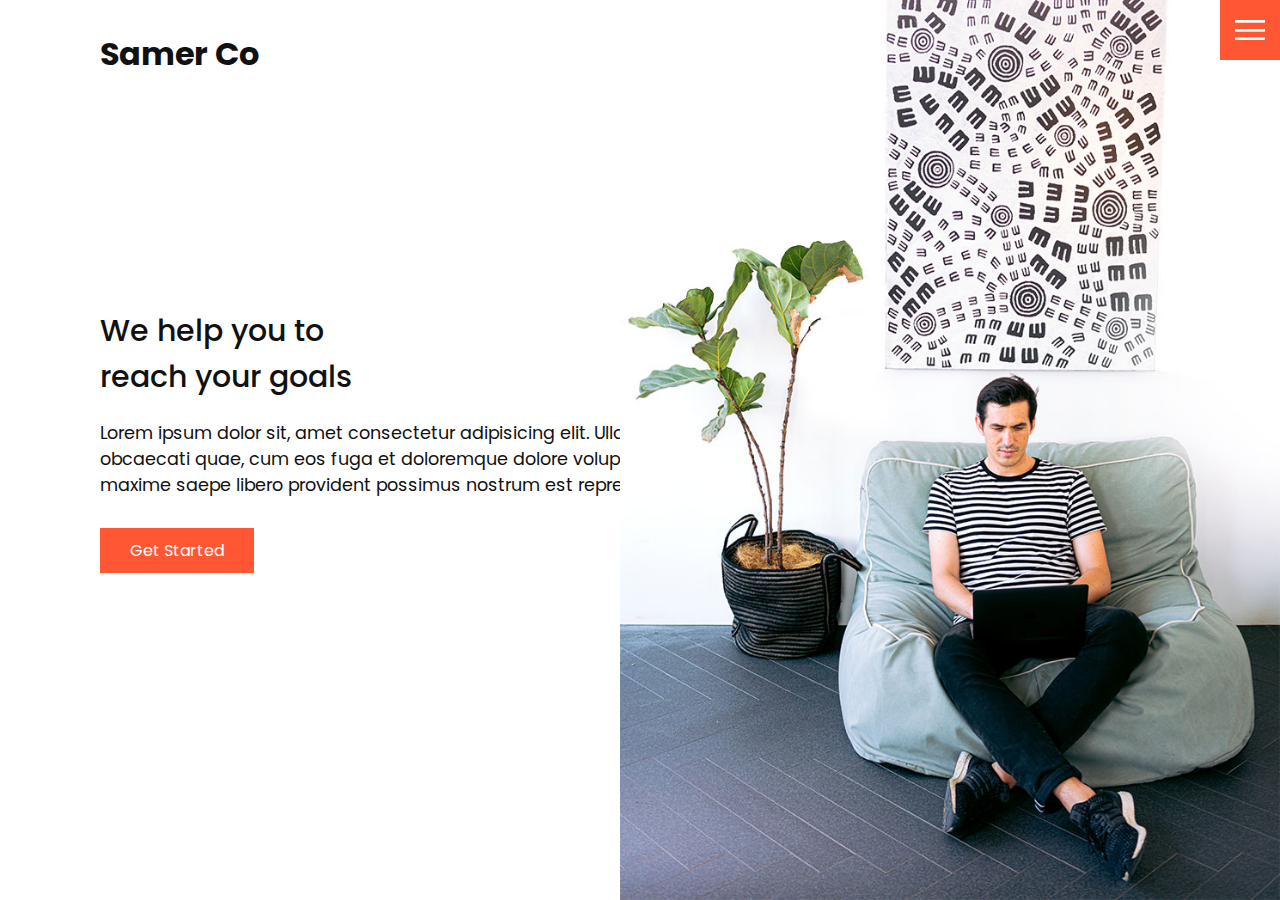
<file: index.html>
<html lang="en">

<head>
    <meta charset="UTF-8">
    <meta name="viewport" content="width=device-width, initial-scale=1.0">
    <!-- font awesome library -->
    <!-- <link rel="stylesheet" href="https://cdnjs.cloudflare.com/ajax/libs/font-awesome/5.15.1/css/all.min.css" integrity="sha512-+4zCK9k+qNFUR5X+cKL9EIR+ZOhtIloNl9GIKS57V1MyNsYpYcUrUeQc9vNfzsWfV28IaLL3i96P9sdNyeRssA==" crossorigin="anonymous" /> -->
    <link rel="stylesheet" href="style.css">
    <title>Samer Co</title>
</head>

<body>
    <header>
        <div class="logo">Samer Co</div>
        <div class="toggle"></div>
        <div class="nav">
            <ul>
                <li><a href="index.html">Home</a></li>
                <li><a href="services.html">Services</a></li>
                <li><a href="work.html">Work</a></li>
                <li><a href="contact.html">Contact</a></li>
            </ul>
            <div class="soical">
                <ul>
                    <li>
                        <a href="#"><img src="./facebook.png" target="_blank" alt="facebook"></a>
                    </li>
                    <li>
                        <a href="#"><img src="./twitter.png" target="_blank" alt="twitter"></a>
                    </li>
                    <li>
                        <a href="#"><img src="./instagram.png" target="_blank" alt="instagram"></a>
                    </li>
                </ul>
                <a class="email-icon" href="mailto:Samer@damascusaroma.com"><img src="email.png" alt="Email"></a>
            </div>
        </div>
    </header>
    <!-- --------------------------------------------- -->
    <section class="home">
        <img src="home-img.jpg" class="home-img" alt="home-img">
        <div class="home-contact">
            <h1>We help you to <br> reach your goals</h1>
            <p>Lorem ipsum dolor sit, amet consectetur adipisicing elit. Ullam consectetur obcaecati quae, cum eos fuga et doloremque dolore voluptates placeat nam maxime saepe libero provident possimus nostrum est reprehenderit! Nisi.S</p>
            <a href="contact.html" class="button">Get Started</a>
        </div>

    </section>

    <script src="script.js "></script>
</body>

</html>
</file>
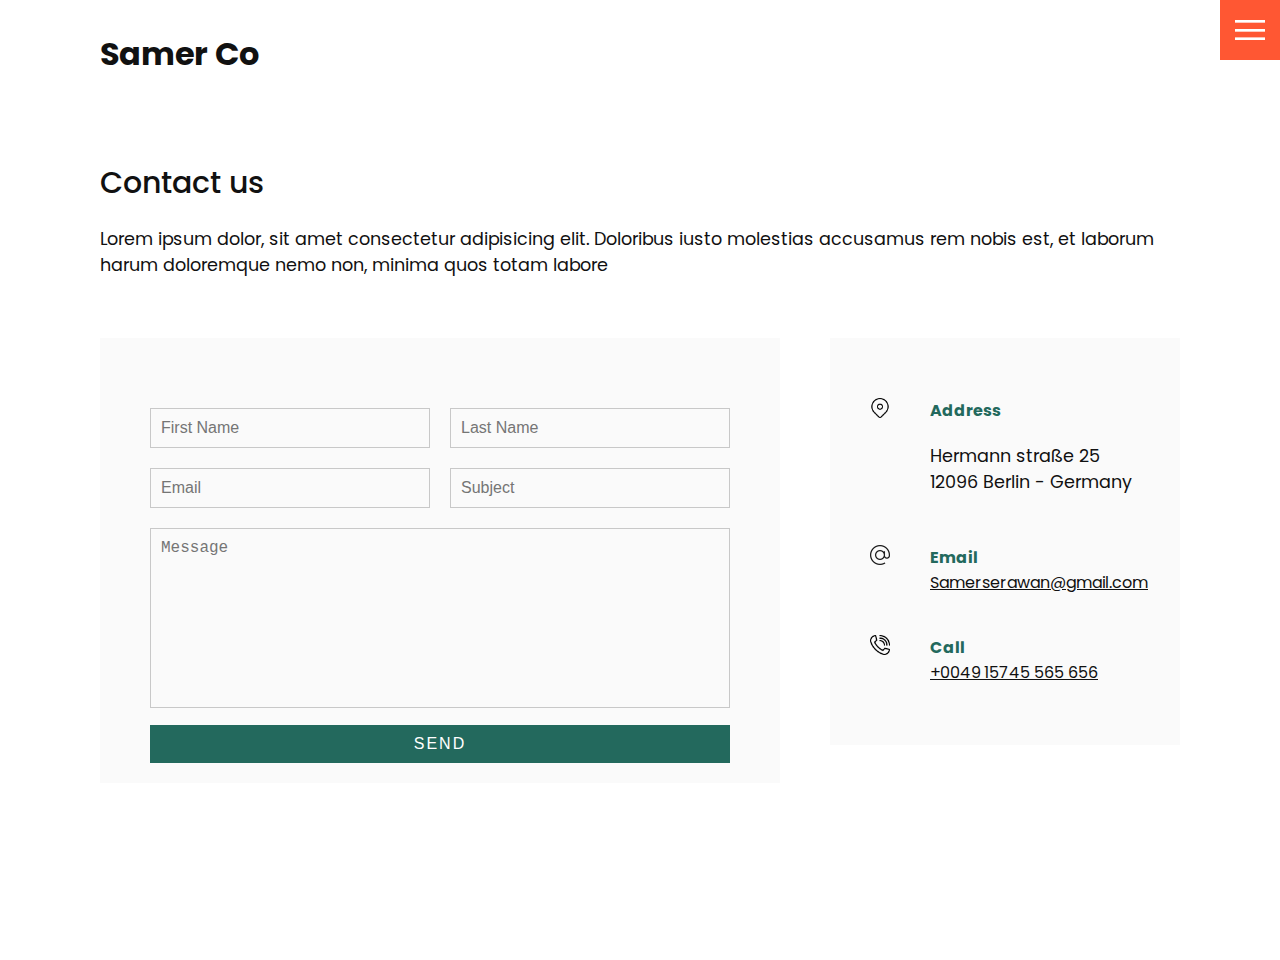
<file: contact.html>
<!DOCTYPE html>
<html lang="en">

<head>
    <meta charset="UTF-8" />
    <meta http-equiv="X-UA-Compatible" content="IE=edge" />
    <meta name="viewport" content="width=device-width, initial-scale=1.0" />
    <link rel="stylesheet" href="style.css" />
    <title>Samer Co</title>
</head>

<body>
    <header>
        <div class="logo">Samer Co</div>
        <div class="toggle"></div>
        <div class="nav">
            <ul>
                <li><a href="index.html">Home</a></li>
                <li><a href="services.html">Services</a></li>
                <li><a href="work.html">Work</a></li>
                <li><a href="contact.html">Contact</a></li>
            </ul>
            <div class="soical">
                <ul>
                    <li>
                        <a href="#"><img src="./facebook.png" target="_blank" alt="facebook"></a>
                    </li>
                    <li>
                        <a href="#"><img src="./twitter.png" target="_blank" alt="twitter"></a>
                    </li>
                    <li>
                        <a href="#"><img src="./instagram.png" target="_blank" alt="instagram"></a>
                    </li>
                </ul>
                <a class="email-icon" href="mailto:Samer@damascusaroma.com"><img src="./email.png" alt="Email"></a>
            </div>
        </div>
    </header>

    <section>
        <div class="title">
            <h1>Contact us</h1>
            <p>
                Lorem ipsum dolor, sit amet consectetur adipisicing elit. Doloribus iusto molestias accusamus rem nobis est, et laborum harum doloremque nemo non, minima quos totam labore
            </p>
        </div>
        <div class="contact">
            <div class="contact-form">
                <form>
                    <div class="row">
                        <div class="input50">
                            <input type="text" placeholder="First Name" />
                        </div>
                        <div class="input50">
                            <input type="text" placeholder="Last Name" />
                        </div>
                    </div>
                    <div class="row">
                        <div class="input50">
                            <input type="text" placeholder="Email" />
                        </div>
                        <div class="input50">
                            <input type="text" placeholder="Subject" />
                        </div>
                    </div>
                    <div class="row">
                        <div class="input100">
                            <textarea placeholder="Message"></textarea>
                        </div>
                    </div>
                    <div class="row">
                        <div class="input100">
                            <input type="submit" value="Send" />
                        </div>
                    </div>
                </form>
            </div>

            <div class="contact-info">
                <div class="info-box">
                    <img src="./address.png" class="contact-icon" alt="" />
                    <div class="details">
                        <h4>Address</h4>
                        <p>Hermann straße 25 <br> 12096 Berlin - Germany</p>
                    </div>
                </div>
                <div class="info-box">
                    <img src="./email.png" class="contact-icon" alt="" />
                    <div class="details">
                        <h4>Email</h4>
                        <a href="mailto:Samerserawan@gmail.com">Samerserawan@gmail.com</a>

                    </div>
                </div>
                <div class="info-box">
                    <img src="./call.png" class="contact-icon" alt="" />
                    <div class="details">
                        <h4>Call</h4>
                        <a href="tel:++0049 15745 565 656">+0049 15745 565 656</a>

                    </div>
                </div>
            </div>
        </div>
    </section>
    <script src="script.js"></script>
</body>

</html>
</file>
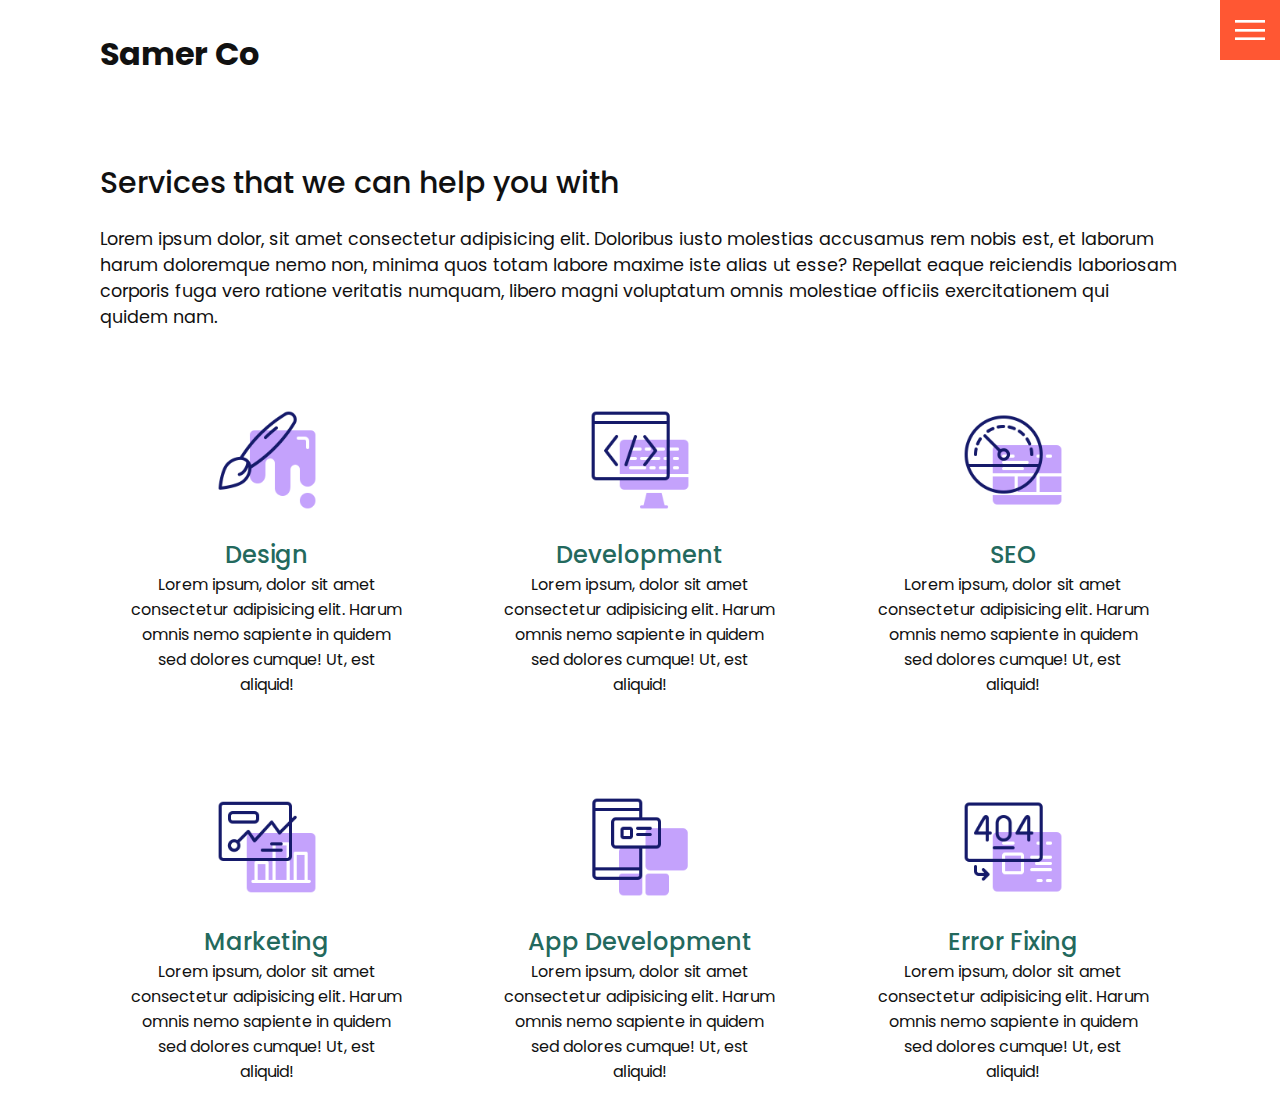
<file: services.html>
<!DOCTYPE html>
<html lang="en">

<head>
    <meta charset="UTF-8" />
    <meta http-equiv="X-UA-Compatible" content="IE=edge" />
    <meta name="viewport" content="width=device-width, initial-scale=1.0" />
    <link rel="stylesheet" href="style.css" />
    <title>Samer Co</title>
</head>

<body>
    <header>
        <div class="logo">Samer Co</div>
        <div class="toggle"></div>
        <div class="nav">
            <ul>
                <li><a href="index.html">Home</a></li>
                <li><a href="services.html">Services</a></li>
                <li><a href="work.html">Work</a></li>
                <li><a href="contact.html">Contact</a></li>
            </ul>
            <div class="soical">
                <ul>
                    <li>
                        <a href="#"><img src="./facebook.png" target="_blank" alt="facebook"></a>
                    </li>
                    <li>
                        <a href="#"><img src="./twitter.png" target="_blank" alt="twitter"></a>
                    </li>
                    <li>
                        <a href="#"><img src="./instagram.png" target="_blank" alt="instagram"></a>
                    </li>
                </ul>
                <a class="email-icon" href="mailto:Samer@damascusaroma.com"><img src="./email.png" alt="Email"></a>
            </div>
        </div>
    </header>

    <section>
        <div class="title">
            <h1>Services that we can help you with</h1>
            <p>
                Lorem ipsum dolor, sit amet consectetur adipisicing elit. Doloribus iusto molestias accusamus rem nobis est, et laborum harum doloremque nemo non, minima quos totam labore maxime iste alias ut esse? Repellat eaque reiciendis laboriosam corporis fuga vero
                ratione veritatis numquam, libero magni voluptatum omnis molestiae officiis exercitationem qui quidem nam.
            </p>
        </div>
        <div class="services">
            <div class="service">
                <div class="icon">
                    <img src="./001.png" alt="" />
                </div>
                <h2>Design</h2>
                Lorem ipsum, dolor sit amet consectetur adipisicing elit. Harum omnis nemo sapiente in quidem sed dolores cumque! Ut, est aliquid!
            </div>
            <div class="service">
                <div class="icon">
                    <img src="./002.png" alt="" />
                </div>
                <h2>Development</h2>
                Lorem ipsum, dolor sit amet consectetur adipisicing elit. Harum omnis nemo sapiente in quidem sed dolores cumque! Ut, est aliquid!
            </div>
            <div class="service">
                <div class="icon">
                    <img src="./003.png" alt="" />
                </div>
                <h2>SEO</h2>
                Lorem ipsum, dolor sit amet consectetur adipisicing elit. Harum omnis nemo sapiente in quidem sed dolores cumque! Ut, est aliquid!
            </div>
            <div class="service">
                <div class="icon">
                    <img src="./004.png" alt="" />
                </div>
                <h2>Marketing</h2>
                Lorem ipsum, dolor sit amet consectetur adipisicing elit. Harum omnis nemo sapiente in quidem sed dolores cumque! Ut, est aliquid!
            </div>
            <div class="service">
                <div class="icon">
                    <img src="./005.png" alt="" />
                </div>
                <h2>App Development</h2>
                Lorem ipsum, dolor sit amet consectetur adipisicing elit. Harum omnis nemo sapiente in quidem sed dolores cumque! Ut, est aliquid!
            </div>
            <div class="service">
                <div class="icon">
                    <img src="./006.png" alt="" />
                </div>
                <h2>Error Fixing</h2>
                Lorem ipsum, dolor sit amet consectetur adipisicing elit. Harum omnis nemo sapiente in quidem sed dolores cumque! Ut, est aliquid!
            </div>
        </div>
    </section>

    <script src="script.js"></script>
</body>

</html>
</file>
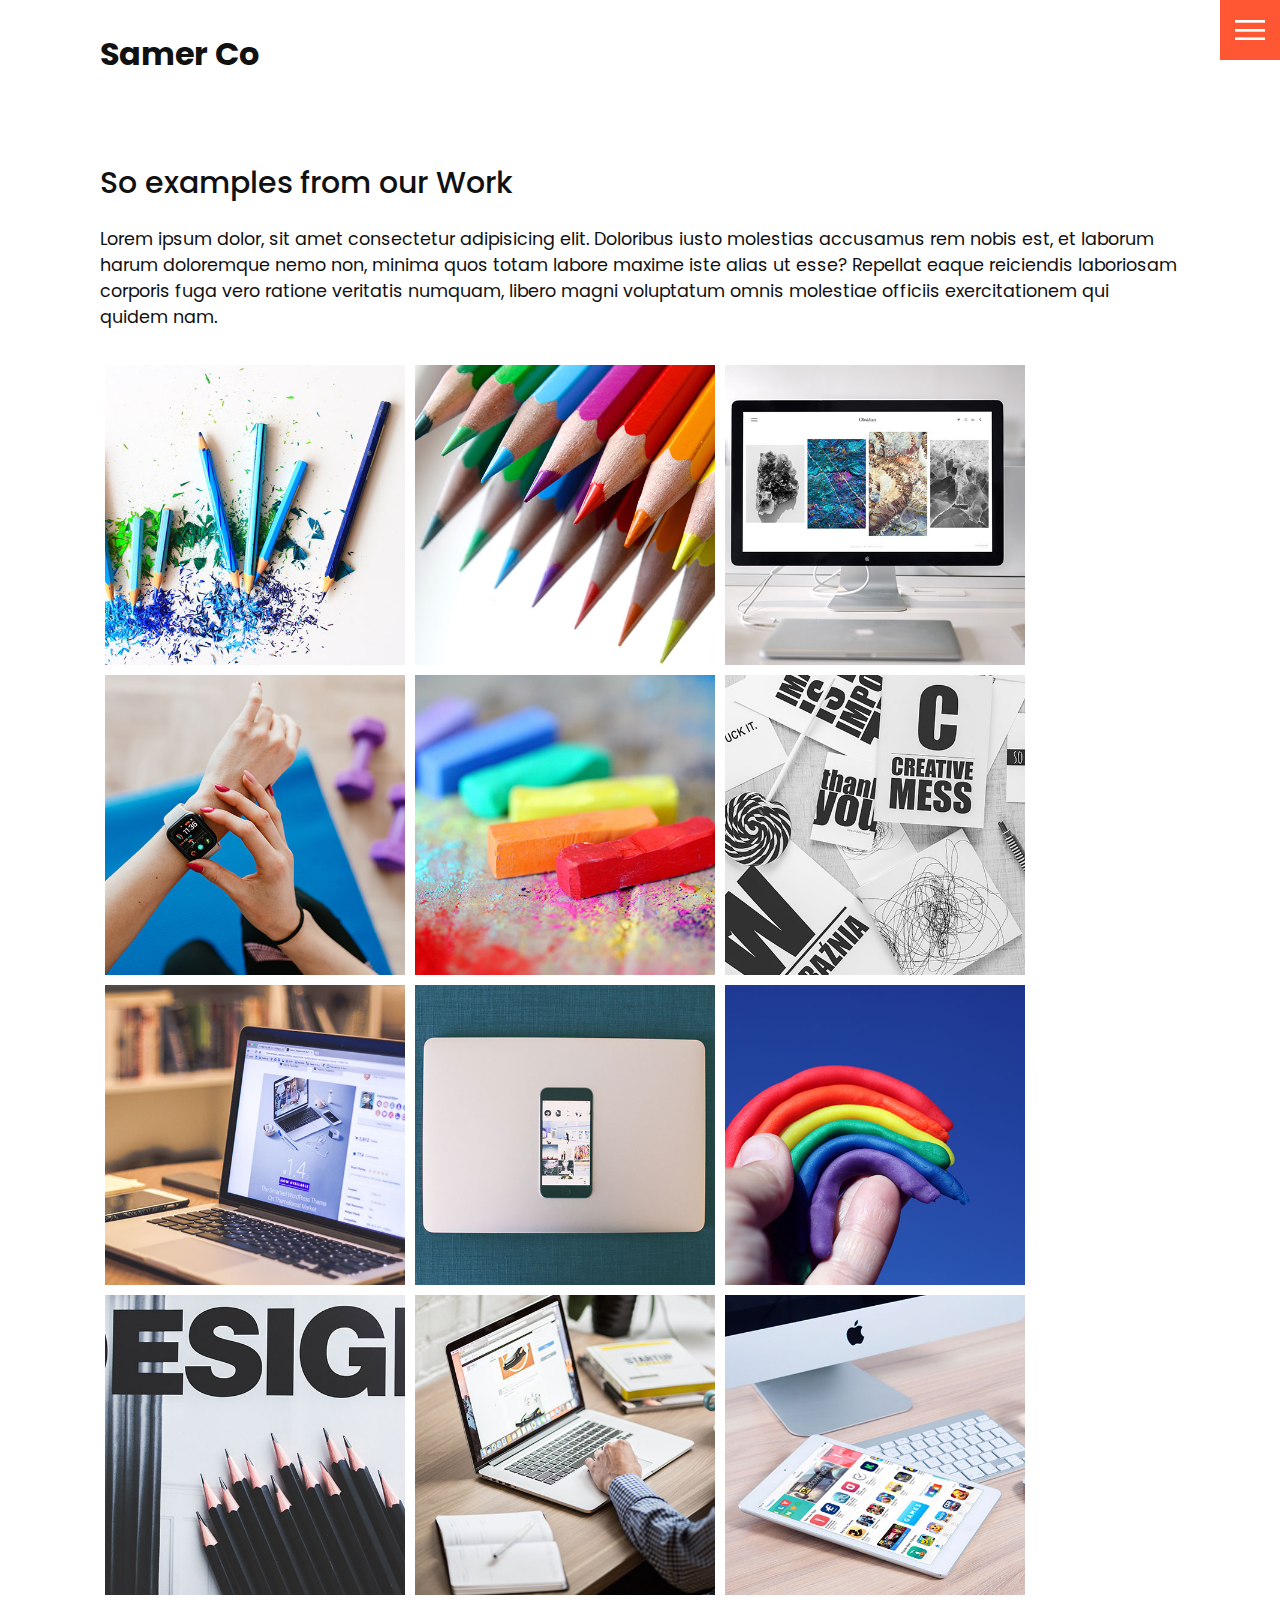
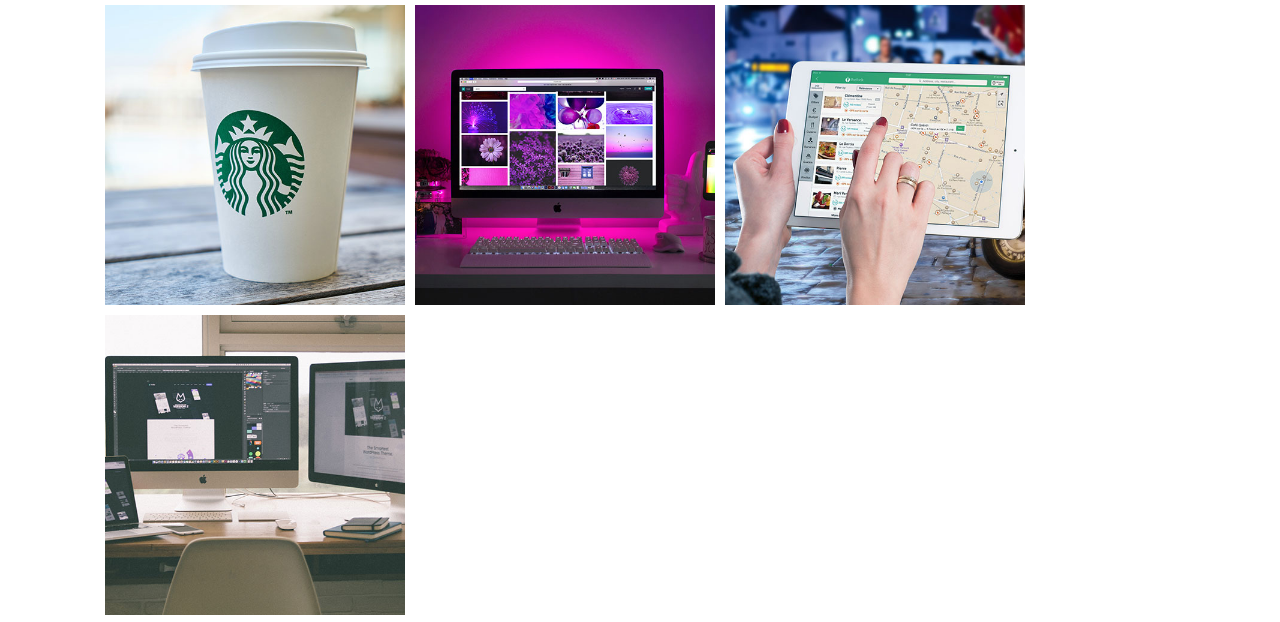
<file: work.html>
<!DOCTYPE html>
<html lang="en">

<head>
    <meta charset="UTF-8" />
    <meta http-equiv="X-UA-Compatible" content="IE=edge" />
    <meta name="viewport" content="width=device-width, initial-scale=1.0" />
    <link rel="stylesheet" href="style.css" />
    <title>Samer Co</title>
</head>

<body>
    <header>
        <div class="logo">Samer Co</div>
        <div class="toggle"></div>
        <div class="nav">
            <ul>
                <li><a href="index.html">Home</a></li>
                <li><a href="services.html">Services</a></li>
                <li><a href="work.html">Work</a></li>
                <li><a href="contact.html">Contact</a></li>
            </ul>
            <div class="soical">
                <ul>
                    <li>
                        <a href="#"><img src="./facebook.png" target="_blank" alt="facebook"></a>
                    </li>
                    <li>
                        <a href="#"><img src="./twitter.png" target="_blank" alt="twitter"></a>
                    </li>
                    <li>
                        <a href="#"><img src="./instagram.png" target="_blank" alt="instagram"></a>
                    </li>
                </ul>
                <a class="email-icon" href="mailto:Samer@damascusaroma.com"><img src="./email.png" alt="Email"></a>
            </div>
        </div>
    </header>

    <section>
        <div class="title">
            <h1>So examples from our Work</h1>
            <p>
                Lorem ipsum dolor, sit amet consectetur adipisicing elit. Doloribus iusto molestias accusamus rem nobis est, et laborum harum doloremque nemo non, minima quos totam labore maxime iste alias ut esse? Repellat eaque reiciendis laboriosam corporis fuga vero
                ratione veritatis numquam, libero magni voluptatum omnis molestiae officiis exercitationem qui quidem nam.
            </p>
        </div>
        <div class="protfolio">
            <div class="item">
                <img src="./portfolio-item1.jpg" alt="">
                <div class="action">
                    <a href="#">Launch</a>
                </div>
            </div>
            <div class="item">
                <img src="./portfolio-item2.jpg" alt="">
                <div class="action">
                    <a href="#">Launch</a>
                </div>
            </div>
            <div class="item">
                <img src="./portfolio-item3.jpg" alt="">
                <div class="action">
                    <a href="#">Launch</a>
                </div>
            </div>
            <div class="item">
                <img src="./portfolio-item4.jpg" alt="">
                <div class="action">
                    <a href="#">Launch</a>
                </div>
            </div>
            <div class="item">
                <img src="./portfolio-item5.jpg" alt="">
                <div class="action">
                    <a href="#">Launch</a>
                </div>
            </div>
            <div class="item">
                <img src="./portfolio-item6.jpg" alt="">
                <div class="action">
                    <a href="#">Launch</a>
                </div>
            </div>
            <div class="item">
                <img src="./portfolio-item7.jpg" alt="">
                <div class="action">
                    <a href="#">Launch</a>
                </div>
            </div>
            <div class="item">
                <img src="./portfolio-item8.jpg" alt="">
                <div class="action">
                    <a href="#">Launch</a>
                </div>
            </div>
            <div class="item">
                <img src="./portfolio-item9.jpg" alt="">
                <div class="action">
                    <a href="#">Launch</a>
                </div>
            </div>
            <div class="item">
                <img src="./portfolio-item10.jpg" alt="">
                <div class="action">
                    <a href="#">Launch</a>
                </div>
            </div>
            <div class="item">
                <img src="./portfolio-item11.jpg" alt="">
                <div class="action">
                    <a href="#">Launch</a>
                </div>
            </div>
            <div class="item">
                <img src="./portfolio-item12.jpg" alt="">
                <div class="action">
                    <a href="#">Launch</a>
                </div>
            </div>
            <div class="item">
                <img src="./portfolio-item13.jpg" alt="">
                <div class="action">
                    <a href="#">Launch</a>
                </div>
            </div>
            <div class="item">
                <img src="./portfolio-item14.jpg" alt="">
                <div class="action">
                    <a href="#">Launch</a>
                </div>
            </div>
            <div class="item">
                <img src="./portfolio-item15.jpg" alt="">
                <div class="action">
                    <a href="#">Launch</a>
                </div>
            </div>
            <div class="item">
                <img src="./portfolio-item16.jpg" alt="">
                <div class="action">
                    <a href="#">Launch</a>
                </div>
            </div>
        </div>

    </section>

    <script src="script.js"></script>
</body>

</html>
</file>
<file: style.css>
@import url('https://fonts.googleapis.com/css?family=Poppins:200,300,400,500,600,700,800,900&display=swap');
:root {
    --primary-color: #FF5733;
    --secondary-color: #23695d;
}


/* BASE STYLES */

* {
    box-sizing: border-box;
    margin: 0;
    padding: 0;
}

html,
body {
    font-family: 'Poppins', sans-serif;
    color: #111;
}

h1 {
    font-size: 30px;
    font-weight: 500;
}

p {
    margin: 20px 0 10px;
    font-size: 1.1rem;
}

section {
    display: flex;
    flex-direction: column;
    height: 100vh;
    align-items: center;
    padding: 100px;
    margin-top: 60px;
}

section.home {
    max-width: 900px;
    display: flex;
    flex-direction: column;
    height: 100vh;
    align-items: center;
    flex-direction: row;
    margin-top: 0;
}


/* BUTTON */

.button {
    cursor: pointer;
    display: inline-block;
    background: var(--primary-color);
    color: #fff;
    text-decoration: none;
    padding: 10px 30px;
    margin: 20px 0;
    border: 0;
}

.button:hover {
    transform: scale(0.98);
}

.logo {
    position: absolute;
    top: 30px;
    left: 100px;
    font-size: 2rem;
    font-weight: 700;
    z-index: 20;
}


/* TOGGLE */

.toggle {
    position: fixed;
    top: 0;
    right: 0;
    width: 60px;
    height: 60px;
    background: var(--primary-color) url(../menu.png);
    background-size: 30px;
    background-position: center;
    background-repeat: no-repeat;
    z-index: 20;
    cursor: pointer;
}

.toggle.active {
    background: var(--primary-color) url(../close.png);
    background-size: 20px;
    background-position: center;
    background-repeat: no-repeat;
}


/* NAV */

.nav {
    position: fixed;
    top: 0;
    left: 100%;
    width: 100%;
    height: 100%;
    background-color: #fff;
    z-index: 15;
    display: flex;
    justify-content: center;
    align-items: center;
}

.nav.active {
    left: 0;
}

.nav ul {
    position: relative;
}

.nav ul li {
    position: relative;
    list-style: none;
    text-align: center;
}

.nav ul li a {
    font-size: 2.2rem;
    color: #111;
    text-decoration: none;
    font-weight: 300;
}

.nav ul li a:hover {
    color: var(--primary-color);
}

.nav .soical {
    position: absolute;
    top: 0;
    left: 0;
    width: 60px;
    height: 100%;
    display: flex;
    justify-content: center;
    align-items: center;
}

.nav .soical a {
    display: inline-block;
    transform: scale(0.5);
}

.nav .email-icon {
    position: absolute;
    bottom: 20px;
    transform: scale(0.5);
}


/* HOMEPAGE */

.home-content {
    position: relative;
    z-index: 10;
    max-width: 600px;
}

.home-img {
    position: absolute;
    bottom: 0;
    right: 0;
    height: 110%;
}


/* SERVICES PAGE */

.services {
    margin-top: 40px;
    display: grid;
    grid-template-columns: repeat(3, 1fr);
    gap: 40px;
    text-align: center;
}

.services .service {
    padding: 30px;
}

.services .service:hover {
    box-shadow: 0 10px 30px rgba(0, 0, 0, 0.1);
}

.services .service h2 {
    font-size: 24px;
    font-weight: 500;
    margin-top: 20px;
    color: var(--secondary-color);
}

.services .service .icon img {
    max-width: 100px;
}


/* WORK PAGE */

.protfolio {
    display: flex;
    flex-wrap: wrap;
    margin-top: 20px;
}

.protfolio .item {
    position: relative;
    width: 300px;
    height: 300px;
    margin: 5px;
}

.protfolio .item img {
    width: 100%;
    height: 100%;
}

.protfolio .item .action {
    position: absolute;
    top: 0;
    left: 0;
    width: 100%;
    height: 100%;
    background: rgba(0, 0, 0, 0.8);
    display: flex;
    justify-content: center;
    align-items: center;
    opacity: 0;
    transition: 0.5s;
}

.protfolio .item:hover .action {
    opacity: 1;
}

.protfolio .item .action a {
    display: inline-block;
    text-decoration: none;
    color: #fff;
    border: 1px solid #fff;
    padding: 5px 15px;
}


/* CONTACT PAGE */

.contact {
    position: relative;
    width: 100%;
    margin-top: 50px;
    display: flex;
    justify-content: space-between;
    align-items: flex-start;
}

.contact-form {
    position: relative;
    background: rgba(214, 214, 214, 0.123);
    width: calc(100% - 400px);
    padding: 60px 40px 20px;
}

.contact-form form {
    width: 100%;
}

.contact-form .row {
    width: 100%;
    display: flex;
}

.contact-form .input50 {
    width: 50%;
    margin: 0 10px;
}

.contact-form .input100 {
    width: 100%;
    margin: 0 10px;
}

.contact-form .row input,
.contact-form .row textarea {
    position: relative;
    border: 1px solid rgba(0, 0, 0, 0.2);
    color: #111;
    background: transparent;
    width: 100%;
    padding: 10px;
    outline: none;
    font-size: 16px;
    font-weight: 300;
    margin: 10px 0;
    resize: none;
}

.contact-form .row textarea {
    height: 180px;
}

.contact-form .row input[type='submit'] {
    background-color: var(--secondary-color);
    color: #fff;
    margin: 0;
    text-transform: uppercase;
    letter-spacing: 2px;
    font-weight: 300;
    border: 0;
    cursor: pointer;
}

.contact-info {
    background: rgba(214, 214, 214, 0.123);
    width: 350px;
    padding: 60px 40px 20px;
}

.contact-info .info-box {
    display: flex;
    align-items: flex-start;
    margin-bottom: 40px;
}

.contact-info .info-box .contact-icon {
    width: 20px;
    margin-right: 40px;
}

.contact-info .info-box .details h4 {
    color: var(--secondary-color);
}

.contact-info .info-box .details p,
.contact-info .info-box .details a {
    color: #111;
}

@media(max-width: 1068px) {
    .home-img {
        display: none;
    }
    .logo {
        top: 10px;
        left: 40px;
        font-size: 1.5rem;
    }
    section {
        padding: 100px 40px;
    }
    .nav ul li a {
        font-size: 2rem;
    }
    .services {
        grid-template-columns: repeat(2, 1fr);
    }
    .contact {
        flex-direction: column;
    }
    .contact-form {
        width: 100%;
        padding: 30px 30px 20px;
    }
    .contact-form .row {
        flex-direction: column;
    }
    .contact-form .input50,
    .contact-form .input100 {
        width: 100%;
        margin: 0;
    }
    .contact-info {
        width: 100%;
        margin-top: 20px;
        padding: 30px 30px 20px;
    }
}

@media (max-width: 768px) {
    .services {
        grid-template-columns: 1fr;
    }
    .services .service {
        box-shadow: 0 10px 30px rgba(0, 0, 0, 0.1);
    }
}
</file>
